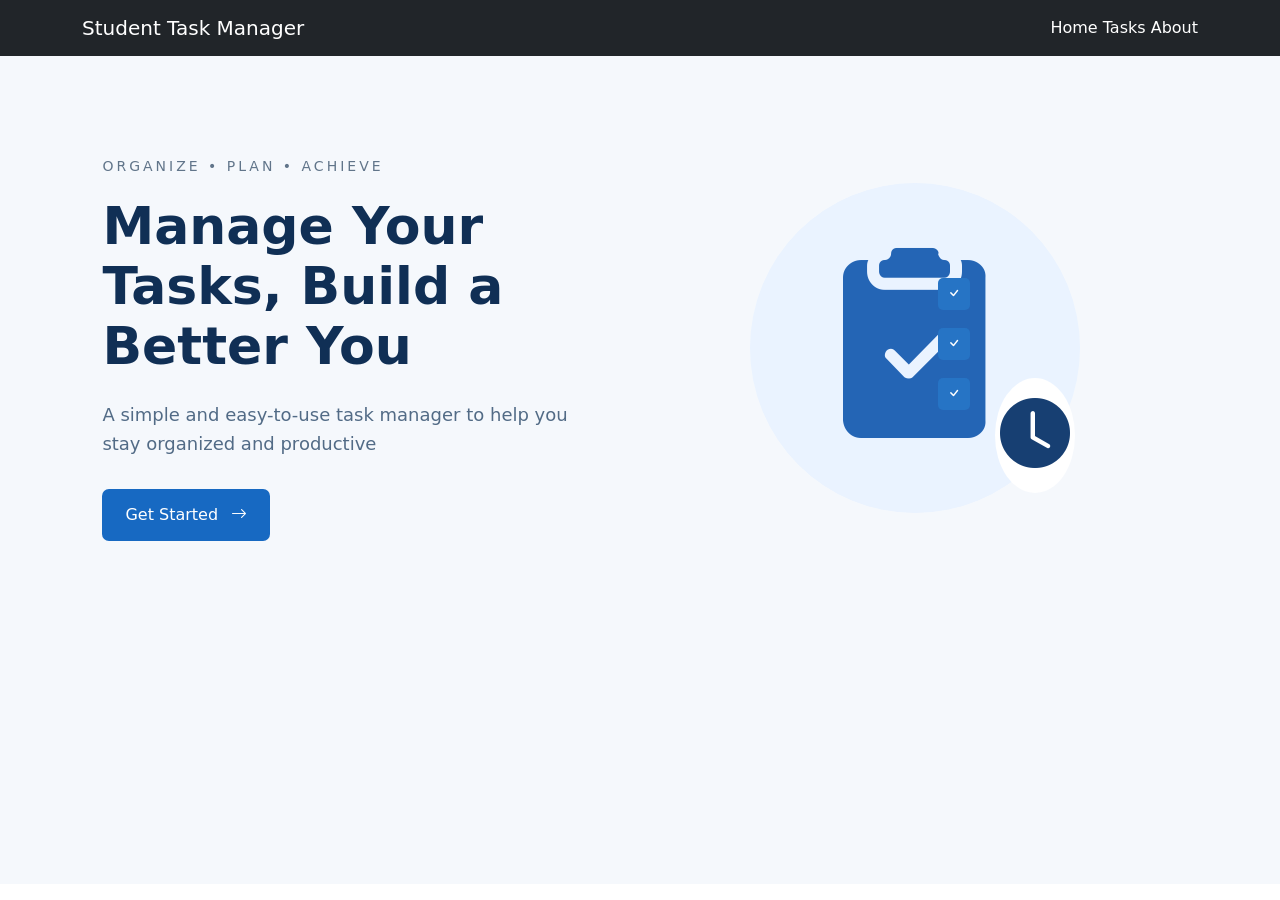
<file: IT9 LabExam/index.html>
<!DOCTYPE html>
<html lang="en">
<head>
  <meta charset="UTF-8">
  <meta name="viewport" content="width=device-width, initial-scale=1.0">
  <title>Student Task Manager</title>
  <link href="https://cdn.jsdelivr.net/npm/bootstrap@5.3.3/dist/css/bootstrap.min.css" rel="stylesheet">
  <link rel="stylesheet" href="https://cdn.jsdelivr.net/npm/bootstrap-icons@1.11.3/font/bootstrap-icons.min.css">
  <link rel="stylesheet" href="style.css">

</head>
<body>

<nav class="navbar navbar-dark bg-dark">
  <div class="container">
    <a class="navbar-brand" href="index.html">Student Task Manager</a>

    <div>
      <a class="nav-link d-inline text-white" href="index.html">Home</a>
      <a class="nav-link d-inline text-white" href="tasks.html">Tasks</a>
      <a class="nav-link d-inline text-white" href="about.html">About</a>

    </div>
  </div>
</nav>

<div class="home-container">
  <div class="row align-items-center">
    <div class="col-lg-6">

      <p class="home-label"> ORGANIZE • PLAN • ACHIEVE </p>

      <h1 class="home-title">
        Manage Your<br>
        Tasks, Build a<br>
        Better You
      </h1>

      <p class="home-description">A simple and easy-to-use task manager to help you stay organized and productive</p>
      <a href="tasks.html" class="btn get-started"> Get Started <i class="bi bi-arrow-right"></i> </a>

    </div>

    <div class="col-lg-6 text-center">
      <div class="home-illustration">
        <i class="bi bi-clipboard2-check-fill"></i>
        
        <div class="small-check check-one">
          <i class="bi bi-check"></i>
        
        </div>
        
        <div class="small-check check-two">
          <i class="bi bi-check"></i>
        
        </div>

        <div class="small-check check-three">

          <i class="bi bi-check"></i>

        </div>

        <i class="bi bi-clock-fill clock-icon"></i>
      
      </div>
    </div>
  </div>
</div>
</body>
</html>
</file>
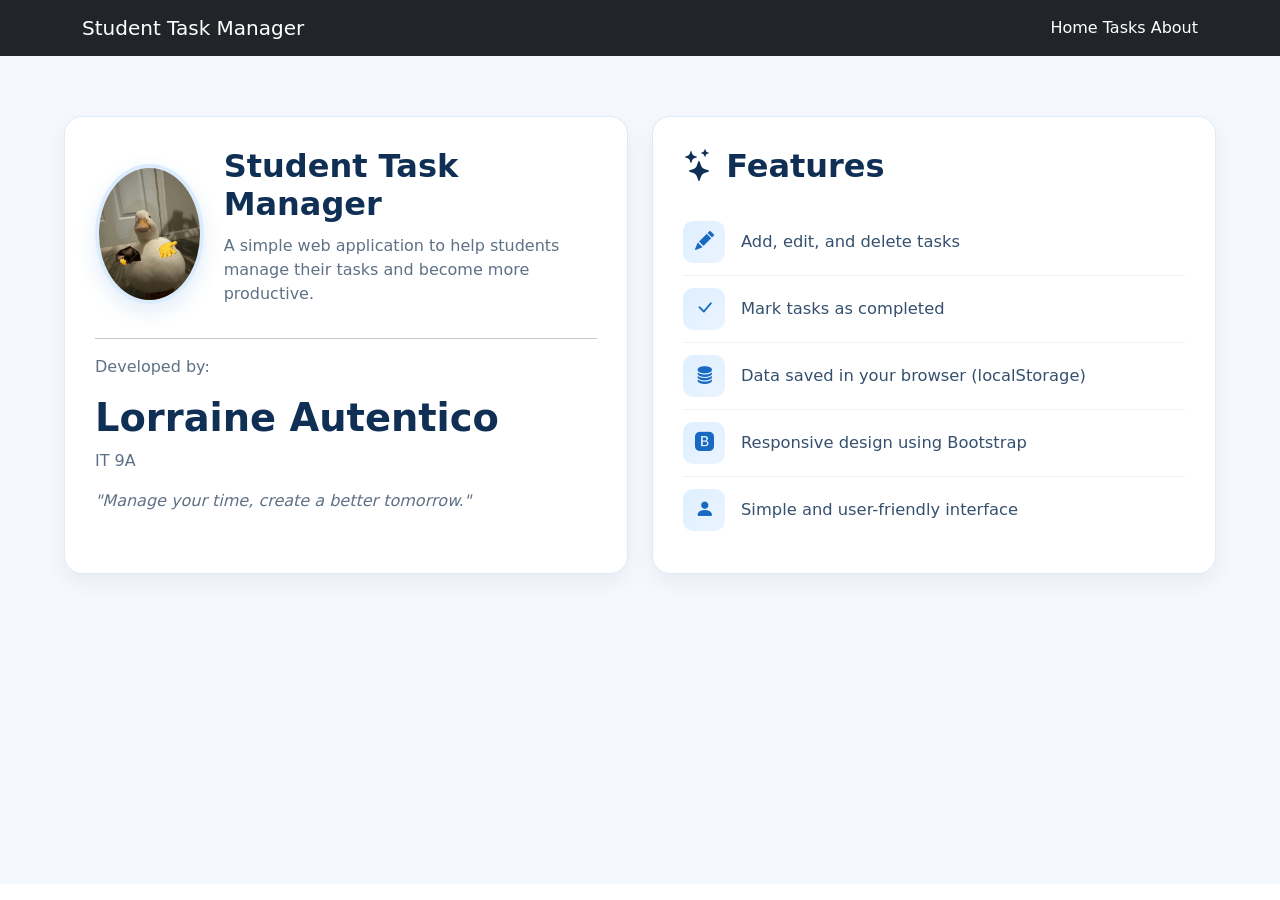
<file: IT9 LabExam/about.html>
<!DOCTYPE html>
<html lang="en">
<head>
  <meta charset="UTF-8">
  <meta name="viewport" content="width=device-width, initial-scale=1.0">
  <title>About - Student Task Manager</title>
  <link href="https://cdn.jsdelivr.net/npm/bootstrap@5.3.3/dist/css/bootstrap.min.css" rel="stylesheet">
<link rel="stylesheet" href="https://cdn.jsdelivr.net/npm/bootstrap-icons@1.11.3/font/bootstrap-icons.min.css">
<link rel="stylesheet" href="style.css">

</head>
<body>

  <nav class="navbar navbar-dark bg-dark">
  <div class="container">
    <a class="navbar-brand" href="index.html">Student Task Manager</a>

    <div>
      <a class="nav-link d-inline text-white" href="index.html">Home</a>
      <a class="nav-link d-inline text-white" href="tasks.html">Tasks</a>
      <a class="nav-link d-inline text-white" href="about.html">About</a>

    </div>
  </div>
</nav>

  <div class="container-fluid about-main">
    <div class="row g-4">
      <div class="col-lg-6">
        <div class="about-card">
          <div class="profile-section">
            <img src="profile.jpeg"
               alt="My Picture"

               class="profile-image">
            <div class="profile-description">
              <h2>Student Task Manager</h2>
              <p> A simple web application to help students manage their tasks and become more productive.</p>

            </div>

          </div>
          <hr>
          <div class="developer-section">
            <p class="developed-text">Developed by:</p>
            <h1>Lorraine Autentico</h1>
            <p class="section-text">IT 9A</p>
            <p class="quote">"Manage your time, create a better tomorrow."</p>

          </div>
        </div>
      </div>

      <div class="col-lg-6">

        <div class="features-card">
          <h2 class="features-title">
            <i class="bi bi-stars"></i> Features</h2>

          <div class="feature-row">

            <div class="feature-icon">
              <i class="bi bi-pencil-fill"></i>
            </div>
            <span>Add, edit, and delete tasks</span>

          </div>

          <div class="feature-row">
            <div class="feature-icon">
              <i class="bi bi-check-lg"></i>
            </div>

            <span>Mark tasks as completed </span>

          </div>
          <div class="feature-row">

            <div class="feature-icon">
              <i class="bi bi-database-fill"></i>
            </div>

            <span> Data saved in your browser (localStorage)</span>
          </div>

          <div class="feature-row">
            <div class="feature-icon">
              <i class="bi bi-bootstrap-fill"></i>

            </div>

            <span>Responsive design using Bootstrap</span>

          </div>

          <div class="feature-row">
            <div class="feature-icon">

              <i class="bi bi-person-fill"></i>

            </div>
            <span>

              Simple and user-friendly interface

            </span>
          </div>
        </div>

      </div>
    </div>
  </div>
</body>
</html>
</file>
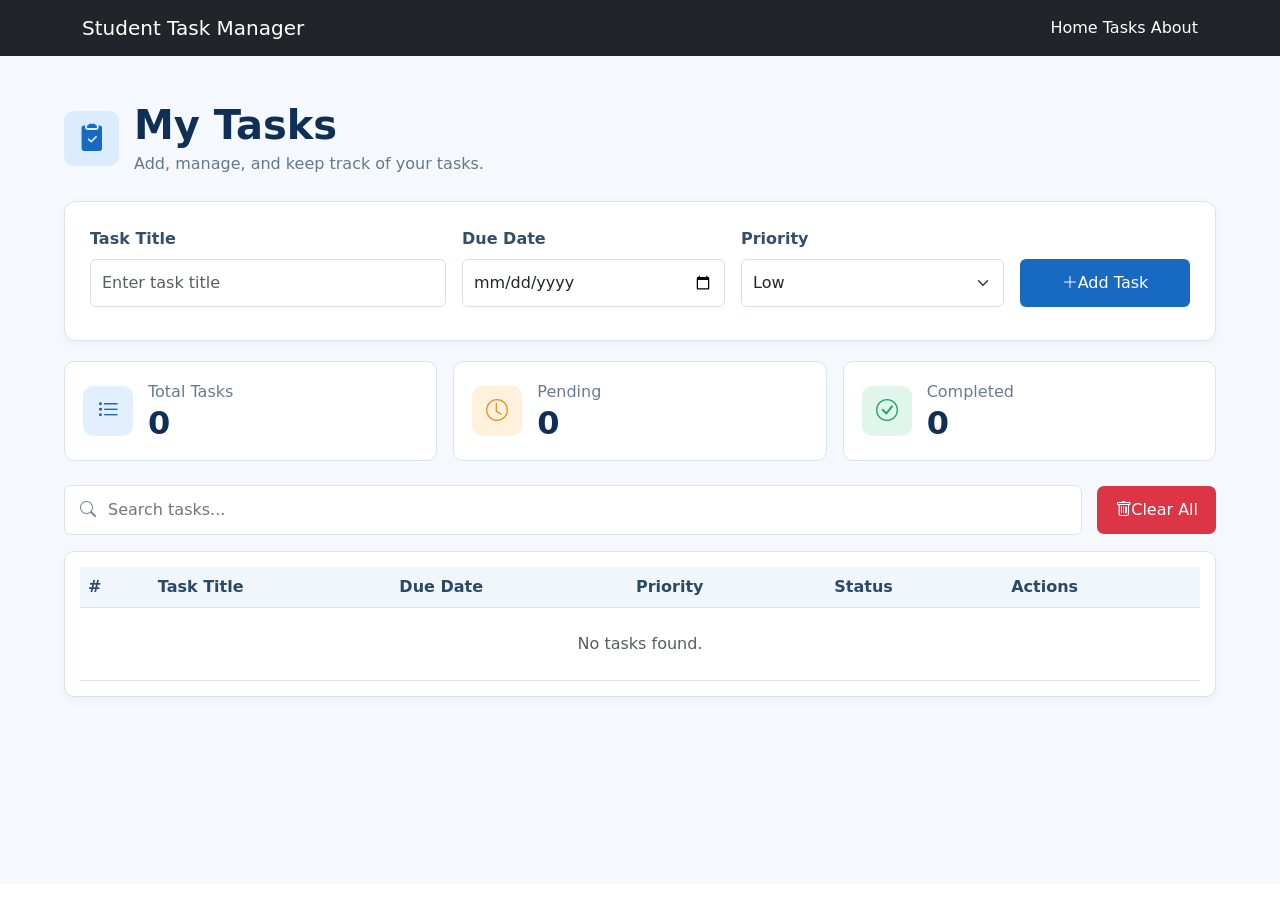
<file: IT9 LabExam/tasks.html>
<!DOCTYPE html>
<html lang="en">
<head>
  <meta charset="UTF-8">
  <meta name="viewport" content="width=device-width, initial-scale=1.0">
  <title>Tasks - Student Task Manager</title>
  
  <link href="https://cdn.jsdelivr.net/npm/bootstrap@5.3.3/dist/css/bootstrap.min.css" rel="stylesheet">
  <link rel="stylesheet" href="https://cdn.jsdelivr.net/npm/bootstrap-icons@1.11.3/font/bootstrap-icons.min.css">
  <link rel="stylesheet" href="style.css">

</head>
<body>

<nav class="navbar navbar-dark bg-dark">
  <div class="container">
    <a class="navbar-brand" href="index.html">Student Task Manager</a>

    <div>
      <a class="nav-link d-inline text-white" href="index.html">Home</a>
      <a class="nav-link d-inline text-white" href="tasks.html">Tasks</a>
      <a class="nav-link d-inline text-white" href="about.html">About</a>

    </div>
  </div>
</nav>

<div class="tasks-container">

  <div class="task-heading">
    <div class="task-heading-icon">
      <i class="bi bi-clipboard2-check-fill"></i>
    </div>

    <div>
      <h1>My Tasks</h1>

      <p>Add, manage, and keep track of your tasks.</p>

    </div>

  </div>

  <div class="task-form-card">
    <div class="row g-3">
      <div class="col-lg-4">
        <label class="form-label">Task Title</label>
        <input type="text"
            id="taskTitle"
            class="form-control"
            placeholder="Enter task title">

      </div>

      <div class="col-lg-3">
        <label class="form-label">Due Date</label>
        <input type="date"
            id="dueDate"
            class="form-control">

      </div>

      <div class="col-lg-3">
        <label class="form-label">Priority</label>

        <select id="priority" class="form-select">
          <option value="Low">Low</option>
          <option value="Medium">Medium</option>
          <option value="High">High</option>
        </select>

      </div>

      <div class="col-lg-2 d-flex align-items-end">
        <button onclick="addTask()"
            class="btn add-task-btn w-100">
          <i class="bi bi-plus-lg"></i>Add Task</button>

      </div>

    </div>

    <p id="error" class="text-danger mt-2 mb-0"></p>

  </div>

  <div class="row g-3 mt-1">
    <div class="col-md-4">
      <div class="counter-card">
        <div class="counter-icon blue">
          <i class="bi bi-list-task"></i>

        </div>

        <div>

          <p>Total Tasks</p>

          <h2 id="total">0</h2>

        </div>

      </div>

    </div>

    <div class="col-md-4">
      <div class="counter-card">
        <div class="counter-icon orange">
          <i class="bi bi-clock"></i>

        </div>

        <div>
          <p>Pending</p>
          <h2 id="pending">0</h2>

        </div>

      </div>

    </div>

    <div class="col-md-4">
      <div class="counter-card">
        <div class="counter-icon green">
          <i class="bi bi-check-circle"></i>
        </div>

        <div>
          <p>Completed</p>
          <h2 id="completed">0</h2>

        </div>
      </div>
    </div>
  </div>

  <div class="search-area mt-4">
    <div class="search-box">
      <i class="bi bi-search"></i>

      <input type="text"
          id="search"
          placeholder="Search tasks..."
          onkeyup="displayTasks()">

    </div>

    <button onclick="clearAll()" class="clear-btn">
      <i class="bi bi-trash"></i>Clear All</button>

  </div>

  <div class="task-table-card mt-3">

    <div class="table-responsive">
      <table class="table align-middle">
        <thead>
          <tr>
            <th>#</th>
            <th>Task Title</th>
            <th>Due Date</th>
            <th>Priority</th>
            <th>Status</th>
            <th>Actions</th>

          </tr>
        </thead>

        <tbody id="taskList">

        </tbody>

      </table>

    </div>
  </div>

</div>
<script src="script.js"></script>
</body>
</html>
</file>
<file: IT9 LabExam/style.css>
.home-container {
  background-color: #f5f8fc;
  min-height: calc(100vh - 72px);
  padding: 100px 8%;
}

.home-label {
  color: #61758a;
  font-size: 14px;
  letter-spacing: 3px;
  margin-bottom: 20px;
}



.home-title {
  color: #102f55;
  font-size: 52px;
  font-weight: bold;
  line-height: 1.15;
  margin-bottom: 25px;
}

.home-description {
  color: #526b86;
  font-size: 18px;
  max-width: 500px;
  line-height: 1.6;
  margin-bottom: 30px;
}

.get-started {
  background-color: #1769c2;
  color: white;
  padding: 13px 22px;
  border-radius: 7px;
  font-size: 16px;
}

.get-started:hover {
  background-color: #12559e;
  color: white;
}



.get-started i {
  margin-left: 8px;
}

.home-illustration {
  position: relative;
  width: 330px;
  height: 330px;
  margin: auto;
  background-color: #eaf3ff;
  border-radius: 50%;
  display: flex;
  align-items: center;
  justify-content: center;
}

.home-illustration > .bi-clipboard2-check-fill {
  font-size: 190px;
  color: #2465b5;
}

.clock-icon {
  position: absolute;
  right: 5px;
  bottom: 20px;
  font-size: 70px;
  color: #173f72;
  background-color: white;
  border-radius: 50%;
  padding: 5px;
}

.small-check {
  position: absolute;
  width: 32px;
  height: 32px;
  display: flex;
  align-items: center;
  justify-content: center;
  background-color: #2674c5;
  color: white;
  border-radius: 5px;
}

.check-one {
  top: 95px;
  right: 110px;
}

.check-two {
  top: 145px;
  right: 110px;
}

.check-three {
  top: 195px;
  right: 110px;
}

.tasks-container {
  background-color: #f5f8fc;
  min-height: calc(100vh - 72px);
  padding: 45px 5%;
}

.task-heading {
  display: flex;
  align-items: center;
  gap: 15px;
  margin-bottom: 25px;
}

.task-heading-icon {
  width: 55px;
  height: 55px;
  display: flex;
  align-items: center;
  justify-content: center;
  background-color: #dcecff;
  color: #1769c2;
  border-radius: 10px;
  font-size: 27px;
}

.task-heading h1 {
  color: #102f55;
  font-weight: bold;
  margin: 0;
}

.task-heading p {
  color: #64788c;
  margin: 3px 0 0;
}

.task-form-card {
  background-color: white;
  border: 1px solid #d8e4f0;
  border-radius: 12px;
  padding: 25px;
  box-shadow: 0 3px 10px rgba(0, 0, 0, 0.04);
}

.form-label {
  color: #334e68;
  font-weight: 600;
}

.form-control, .form-select {
  border-color: #d5e0eb;
  padding: 11px;
}

.form-control:focus, .form-select:focus {
  border-color: #4d8dcc;
  box-shadow: 0 0 0 0.15rem rgba(23, 105, 194, 0.12);
}

.add-task-btn {
  background-color: #1769c2;
  color: white;
  padding: 11px;
}

.add-task-btn:hover {
  background-color: #12559e;
  color: white;
}

.counter-card {
  background-color: white;
  border: 1px solid #d8e4f0;
  border-radius: 10px;
  padding: 18px;
  display: flex;
  align-items: center;
  gap: 15px;
}
.counter-icon {

  width: 50px;

  height: 50px;

  min-width: 50px;



  display: flex;

  align-items: center;

  justify-content: center;



  border-radius: 10px;



  font-size: 22px;

}



.counter-icon.blue {

  background-color: #e2efff;

  color: #1769c2;

}



.counter-icon.orange {

  background-color: #fff1dc;

  color: #e99420;

}



.counter-icon.green {

  background-color: #e0f6eb;

  color: #20a66a;

}



.counter-card p {

  color: #687b8e;

  margin: 0;

}



.counter-card h2 {

  color: #102f55;

  font-weight: bold;

  margin: 0;

}





/* Search */



.search-area {

  display: flex;

  gap: 15px;

  align-items: center;

}



.search-box {

  background-color: white;

  border: 1px solid #d8e4f0;

  border-radius: 7px;



  display: flex;

  align-items: center;



  padding: 0 15px;
  flex: 1;
}

.search-box i {
  color: #71869a;
}

.search-box input {
  border: none;
  outline: none;
  padding: 12px;
  width: 100%;
}



.clear-btn {
  border: none;
  background-color: #dc3545;
  color: white;
  padding: 12px 18px;
  border-radius: 7px;
}

.clear-btn:hover {
  background-color: #bb2d3b;
}

.task-table-card {
  background-color: white;
  border: 1px solid #d8e4f0;
  border-radius: 10px;
  padding: 15px;
  box-shadow: 0 3px 10px rgba(0, 0, 0, 0.04);
}

.table {
  margin: 0;
}

.table thead th {
  background-color: #f1f6fb;
  color: #294967;
  border-bottom: 1px solid #d8e4f0;
}

.table tbody td {
  color: #40566d;
}

.completed {
  text-decoration: line-through;
  color: #8997a5 !important;
}

.badge-high {
  background-color: #dc3545;
  color: white;
  padding: 6px 9px;
  border-radius: 5px;
}

.badge-medium {
  background-color: #ffc107;
  color: #333;
  padding: 6px 9px;
  border-radius: 5px;
}

.badge-low {
  background-color: #0d6efd;
  color: white;
  padding: 6px 9px;
  border-radius: 5px;
}

.about-main {
  background-color: #f5f8fc;
  min-height: calc(100vh - 72px);
  padding: 60px 5%;
}

.about-card,
.features-card {
  background-color: #ffffff;
  border: 1px solid #dfeaf7;
  border-radius: 18px;
  padding: 30px;
  box-shadow: 0 8px 22px rgba(17, 47, 82, 0.06);
  height: 100%;
}

.profile-section {
  display: flex;
  align-items: center;
  gap: 20px;
}

.profile-image {
  width: 140px;
  height: 140px;
  border-radius: 50%;
  object-fit: cover;
  border: 4px solid #dcecff;
  box-shadow: 0 8px 20px rgba(23, 105, 194, 0.12);
}

.profile-description h2 {
  color: #102f55;
  font-weight: 700;
  margin-bottom: 10px;
}

.profile-description p,
.developer-section .section-text,
.developer-section .quote,
.developer-section .developed-text {
  color: #5f7186;
}

.developer-section h1 {
  color: #102f55;
  font-size: clamp(2rem, 3vw, 2.8rem);
  font-weight: 700;
  margin: 8px 0;
}

.quote {
  font-style: italic;
  margin-top: 15px;
}

.features-title {
  color: #102f55;
  font-weight: 700;
  margin-bottom: 24px;
}

.feature-row {
  display: flex;
  align-items: center;
  gap: 16px;
  padding: 12px 0;
  border-bottom: 1px solid #edf3f9;
  color: #35506e;
  font-size: 1.02rem;
}

.feature-row:last-child {
  border-bottom: none;
}

.feature-icon {
  width: 42px;
  height: 42px;
  border-radius: 10px;
  background: linear-gradient(135deg, #dfefff, #eaf4ff);
  color: #1769c2;
  display: flex;
  align-items: center;
  justify-content: center;
  font-size: 1.2rem;
}

@media (max-width: 768px) {
  .home-container {
    padding: 60px 25px;
    text-align: center;
  }

  .home-title {
    font-size: 40px;
  }

  .home-description {
    margin-left: auto;
    margin-right: auto;
  }

  .home-illustration {
    width: 260px;
    height: 260px;
    margin-top: 50px;
  }

  .home-illustration > .bi-clipboard2-check-fill {
    font-size: 150px;
  }

  .clock-icon {
    font-size: 55px;
  }

  .search-area {
    flex-direction: column;
    align-items: stretch;
  }

  .clear-btn {
    width: 100%;
  }

  .profile-section {
    flex-direction: column;
    text-align: center;
  }
}
</file>
